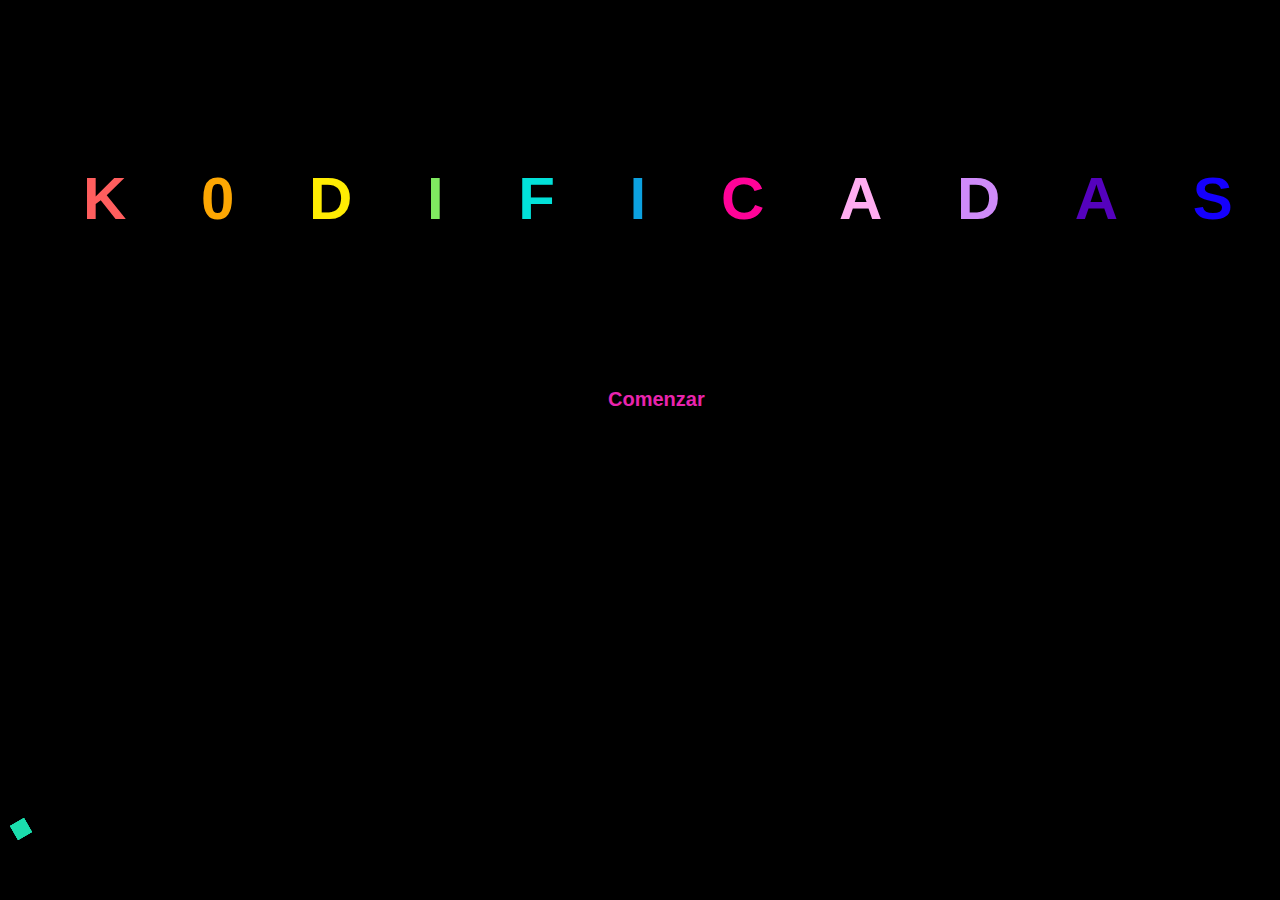
<file: inicio.html>
<!DOCTYPE html>
<html lang="en">
<head>
    <meta charset="UTF-8">
    <meta name="viewport" content="width=device-width, initial-scale=1.0">
    <title>julia marteniuk</title>
    <link rel="stylesheet" href="inicio.css">

    <style>
        body{ background-color: rgb(222, 221, 221);}
    </style>
</head>
<body id="body">
    <div class="dino"></div>
    <div id="container">
        <div id="caja1">K</div>
        <div id="caja2">0</div>
        <div id="caja3">D</div>
        <div id="caja4">I</div>
        <div id="caja5">F</div>
        <div id="caja6">I</div>
        <div id="caja7">C</div>
        <div id="caja8">A</div>
        <div id="caja9">D</div>
        <div id="caja10">A</div>
        <div id="caja11">S</div>
    </div>

    <div id="caja12"></div>
    <div id="caja13"></div>
    <div id="caja14"></div>
    <div id="caja15"></div>
    <div id="caja16"></div>
    <div id="caja17"></div>
    <div id="caja18"></div>
    <div id="caja19"></div>

    <a href="menu.html" id="caja20">Comenzar</a>

        
</body>
</html>
</file>
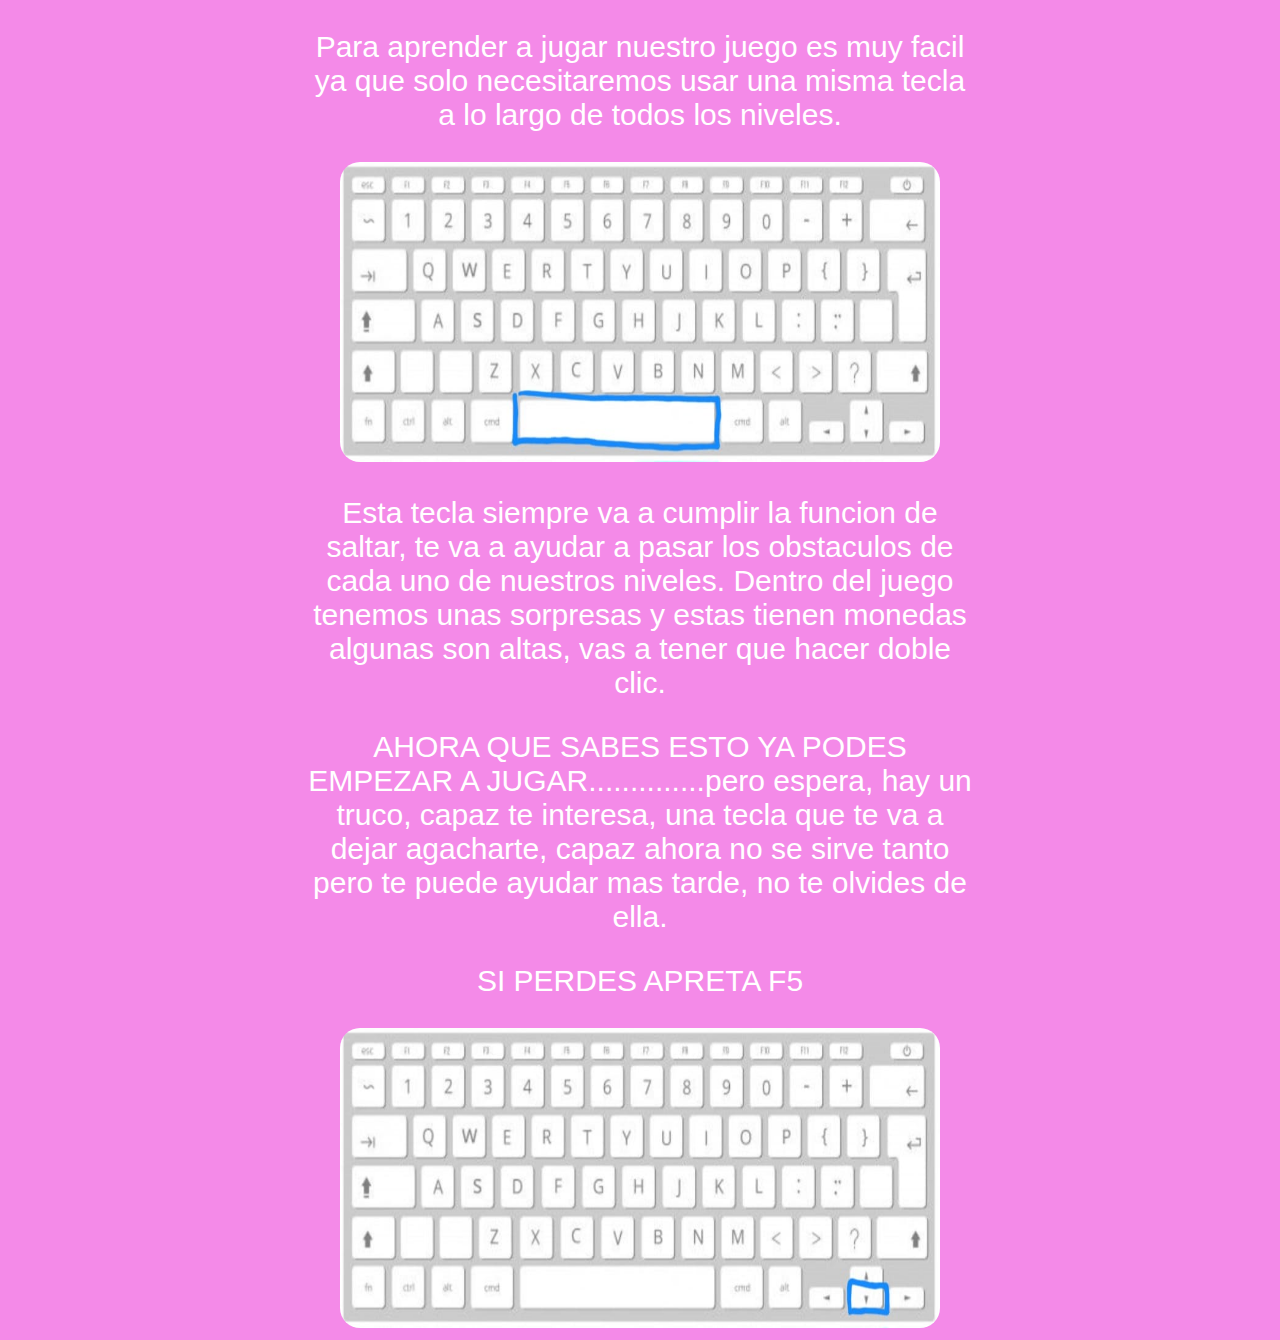
<file: ayuda/ayuda.html>
<!DOCTYPE html>
<html lang="en">
<head>
    <meta charset="UTF-8">
    <meta name="viewport" content="width=device-width, initial-scale=1.0">
    <title>Document</title>
    <link rel="stylesheet" href="ayuda.css">
</head>
    <body class="cuerpito">
    
    <div class="p1">
        <p>Para aprender a jugar nuestro juego es muy facil ya que solo necesitaremos usar una misma tecla a lo largo de todos los niveles.</p>
    </div>
    <div class="contenedor-imagen">
        <img src="fotos/espacio.jpg" alt="espacio" id="img" class="espacio">
    </div>
    <div class="p2">
        <p>Esta tecla siempre va a cumplir la funcion de saltar, te va a ayudar a pasar los obstaculos de cada uno de nuestros niveles. Dentro del juego tenemos unas sorpresas y estas tienen monedas algunas son altas, vas a tener que hacer doble clic.</p>
    </div>
    <div class="p3">
        <p>AHORA QUE SABES ESTO YA PODES EMPEZAR A JUGAR..............pero espera, hay un truco, capaz te interesa, una tecla que te va a dejar agacharte, capaz ahora no se sirve tanto pero te puede ayudar mas tarde, no te olvides de ella.</p>
        <p>SI PERDES APRETA F5</p>
    </div>
    <div class="contenedor-imagen">
        <img src="fotos/flecha.jpg" alt="flecha" id="img" class="flecha">
    </div>
    
</body>
</html>
</file>
<file: inicio.css>
#body{
    background-color: black;
    height: 100%;
    width: 97%;
    display: inline-block;
    align-items: center;
    justify-content: center;
}
/*.dino{
    width: 100px;
    height: 70px;
    position: relative;
    top: 140px;
    left: 580px;
    background-image: url(Imagenes/dino-run1.png); /*Preguntarle a widi porque se repite si es un solo cactus
    background-size: 34px 70px;
    animation: corre 4s alternate running;
}
@keyframes corre {
    0%{
        left: -100px;
    }
    100%{
        left: 1150px
    }
}*/

#caja1,
#caja2,
#caja3,
#caja4,
#caja5,
#caja6,
#caja7,
#caja8,
#caja9,
#caja10,
#caja11{
    position: relative;
    font-size: 60px;
    font-family: 'Franklin Gothic Medium', 'Arial Narrow', Arial, sans-serif;
    font-weight: bold;
}

#container{
    display: flex;
    align-items: center;
    justify-content: space-between;
    height: 380px;
    width: 1150px;
    margin-left: 75px;
}

@keyframes moving-box{
    0%{
        top:-70% ;
    }
    100%{
        top: 30%;
    }

}

#caja1{
    color: #FF5E5E;
    animation: moving-box 2s linear forwards;
}

#caja2{
    color: #FDA703;
    animation: moving-box 2.3s linear forwards;
}

#caja3{
    color: #FFEC03;
    animation: moving-box 2.6s  linear forwards;
}

#caja4{
    color: #7FE960;
    animation: moving-box 2.9s  linear forwards;
}

#caja5{
    color: #02E1D9;
    animation: moving-box 3.2s  linear forwards;
}

#caja6{
    color: #0ca1e0;
    animation: moving-box 3.5s  linear forwards;
}

#caja7{
    color: #FF0398;
    animation: moving-box 3.8s linear forwards;
}

#caja8{
    color: #FFADF1;
    animation: moving-box 4.1s  linear forwards;
}

#caja9{
    color: #CF8BF9;
    animation: moving-box 4.4s  linear forwards;
}


#caja10{
    color: #5502BD;
    animation: moving-box 4.7s  linear forwards;
}

#caja11{
    color: rgba(21, 0, 255, 0.993)  ;
    animation: moving-box 5s  linear forwards;
}


#caja12,
#caja13,
#caja14,
#caja15,
#jaca16,
#caja17{
    width: 1em;
    height: 1em;
    position: absolute;
    top: 12 ;
    text-align: center;
    transform: rotate(150deg);
    background-color: rgb(27, 221, 173)
}

#caja12{
    left: 1%;
    animation: moving-box11 1s 1 alternate running;
    bottom: 7%;
}

#caja13{
    left: 1%;
    animation: moving-box11 2s 1 alternate running;
    bottom: 7%;
}

#caja14{
    left: 1%;
    animation: moving-box11 3s 1 alternate running;
    bottom: 7%;
}

#caja15{
    left: 1%;
    animation: moving-box11 4s 1 alternate running;
    bottom: 7%;
}

#caja16{
    left: 1%;
    animation: moving-box11 5s 1 alternate running;
    bottom: 7%;
}

#caja17{
    left: 1%;
    animation: moving-box11 6s 1 alternate running;
    bottom: 7%;
}


@keyframes moving-box11{
    0%{
        left: 5%;
    }
    100%{
        left: 97%;
    }
}


#caja20{
    color: rgb(233, 36, 174);
    text-decoration: none;
    font-size: 20px;
    font-family: 'Franklin Gothic Medium', 'Arial Narrow', Arial, sans-serif;
    font-weight: bold;
    margin-left: 600px;
}
</file>
<file: ayuda/ayuda.css>
.cuerpito{
    background-color:rgba(233, 12, 207, 0.483);
}

img{
    height: 300px;
    width: 600px;
    border-radius: 20px;
    /* align-items: center; */
    /* justify-content: center; */
    /* display: grid; */
    /* place-items: center; */

}

.p1,
.p2{
    margin-left: 300px;
    margin-right: 300px;
    font-size: 30px;
    font-family: 'Franklin Gothic Medium', 'Arial Narrow', Arial, sans-serif;
    text-align: center;
    color: white;
}

.p3{
    margin-left: 300px;
    margin-right: 300px;
    font-size: 30px;
    font-family: 'Franklin Gothic Medium', 'Arial Narrow', Arial, sans-serif;
    text-align: center;
    color: white;
}

.contenedor-imagen{
    text-align: center;

}
</file>
